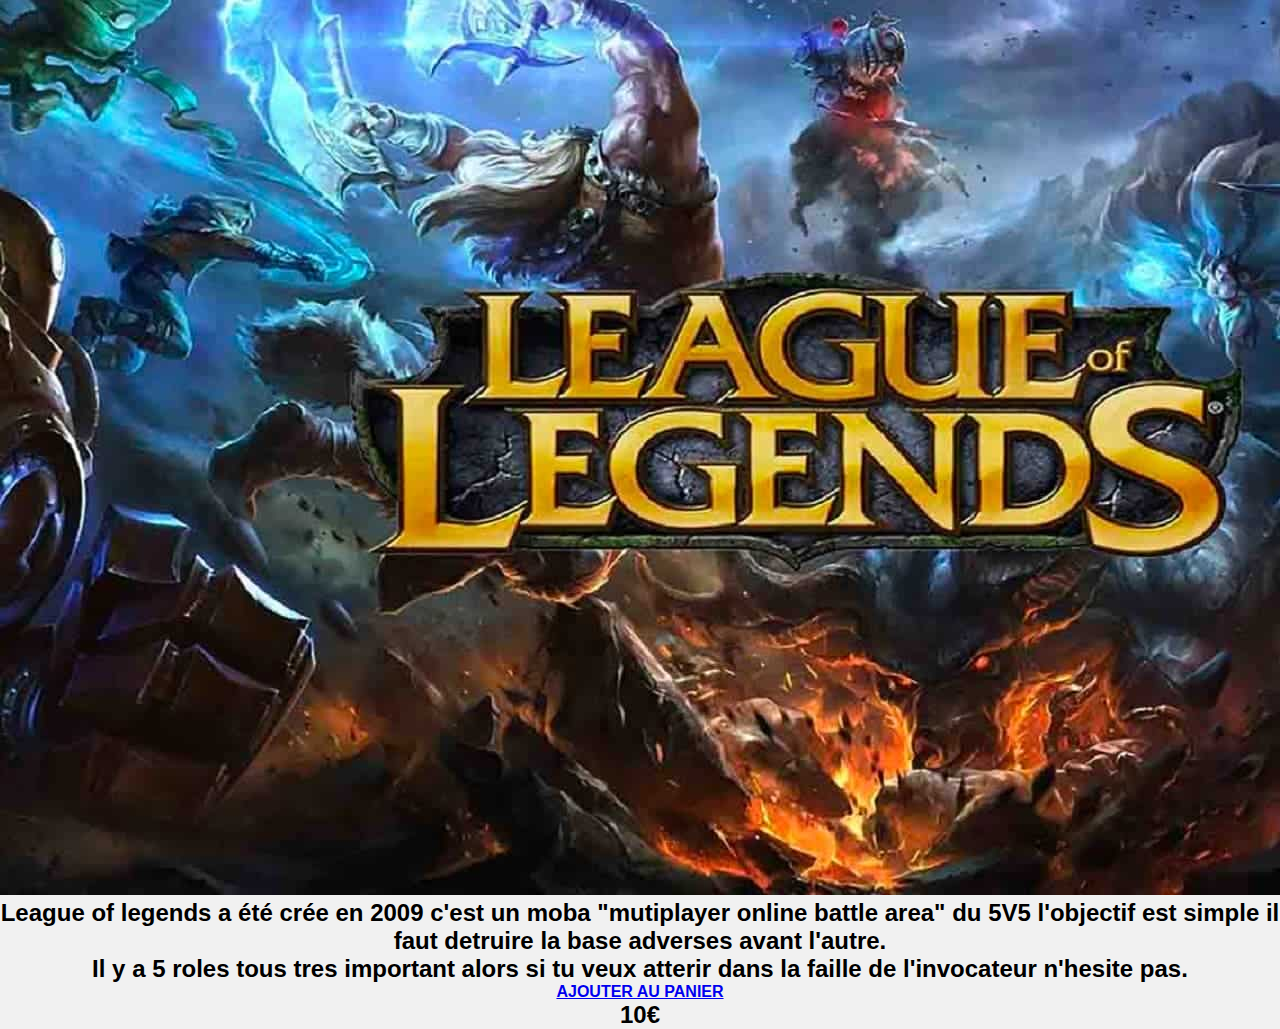
<file: index.html>
<!DOCTYPE html>
<html lang="en">
    <link rel="stylesheet" media="screen" type="text/css" href="concevoir2.css">
 <div><center>
<img src="league-of-legends.jpg" alt="">
<h2><p>League of legends a été crée en 2009 c'est un moba "mutiplayer online battle area" du 5V5 l'objectif est simple il faut detruire la base adverses avant l'autre.<br> Il y a 5 roles tous tres important alors si tu veux atterir dans la faille de l'invocateur n'hesite pas. </p></h2>
             <a class="button" href="index.html"><strong>AJOUTER  AU PANIER</strong></a>                        <h2><p>10€</p></h2>
</center>
</div>






</body>

</html>
</file>
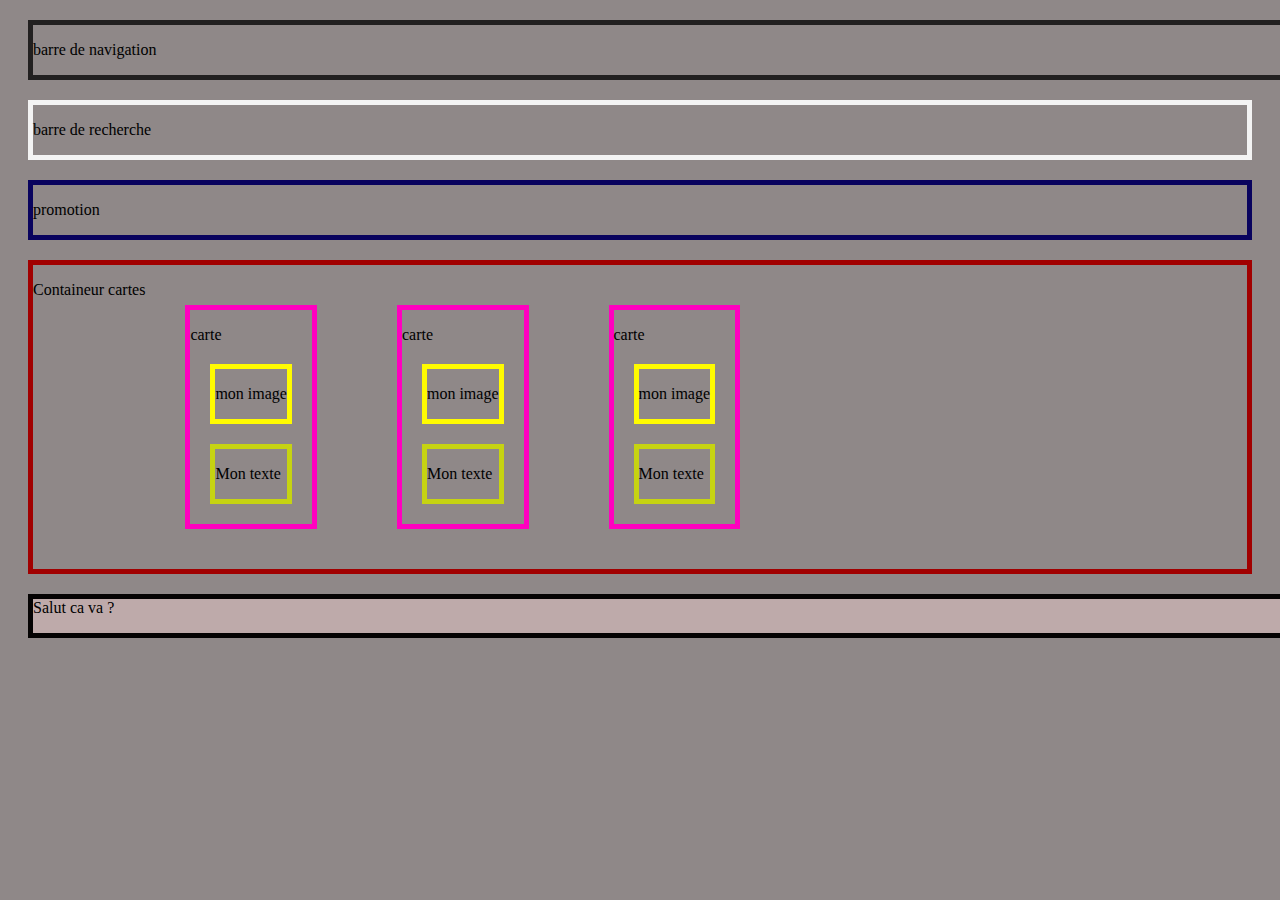
<file: concevoir1.html>
<!DOCTYPE html>
<html>

<head>
    <!--réglons le problème des accents-->
    <meta charset="utf-8">
    <!--titre du site-->
    <title>site de enzo</title>
    <!--inclure la feuille de style-->
    <link rel="stylesheet" media="screen" type="text/css" href="concevoir1.css">
    <!--viewport-->
    <meta bame="viewport" content="width=device-width, initial-scale=1.0"
</head>

<body>
    <div id="nav"><p>barre de navigation</p></div>
    <div id="search"><p>barre de recherche</p></div>
    <div id="promodujour"><p>promotion </p></div>
    <div id="containercartes">
        <p>Containeur cartes</p>
         <!--une carte-->
    <div class="carte">
        <p>carte</p>
        <div class="carteimage">
            <p>mon image</p>
        </div>
        <div class="cartetexte">
            <p>Mon texte</p>

        </div>
    </div><!--une carte-->
    <div class="carte">
        <p>carte</p>
        <div class="carteimage">
            <p>mon image</p>
        </div>
        <div class="cartetexte">
            <p>Mon texte</p>

        </div>
    </div><!--une carte-->
    <div class="carte">
        <p>carte</p>
        <div class="carteimage">
            <p>mon image</p>
        </div>
        <div class="cartetexte">
            <p>Mon texte</p>

        </div>
    </div>
</div>
<div id="pieddepage">Salut ca va ? </p></div>
    </body>

</html>





























</html>
</file>
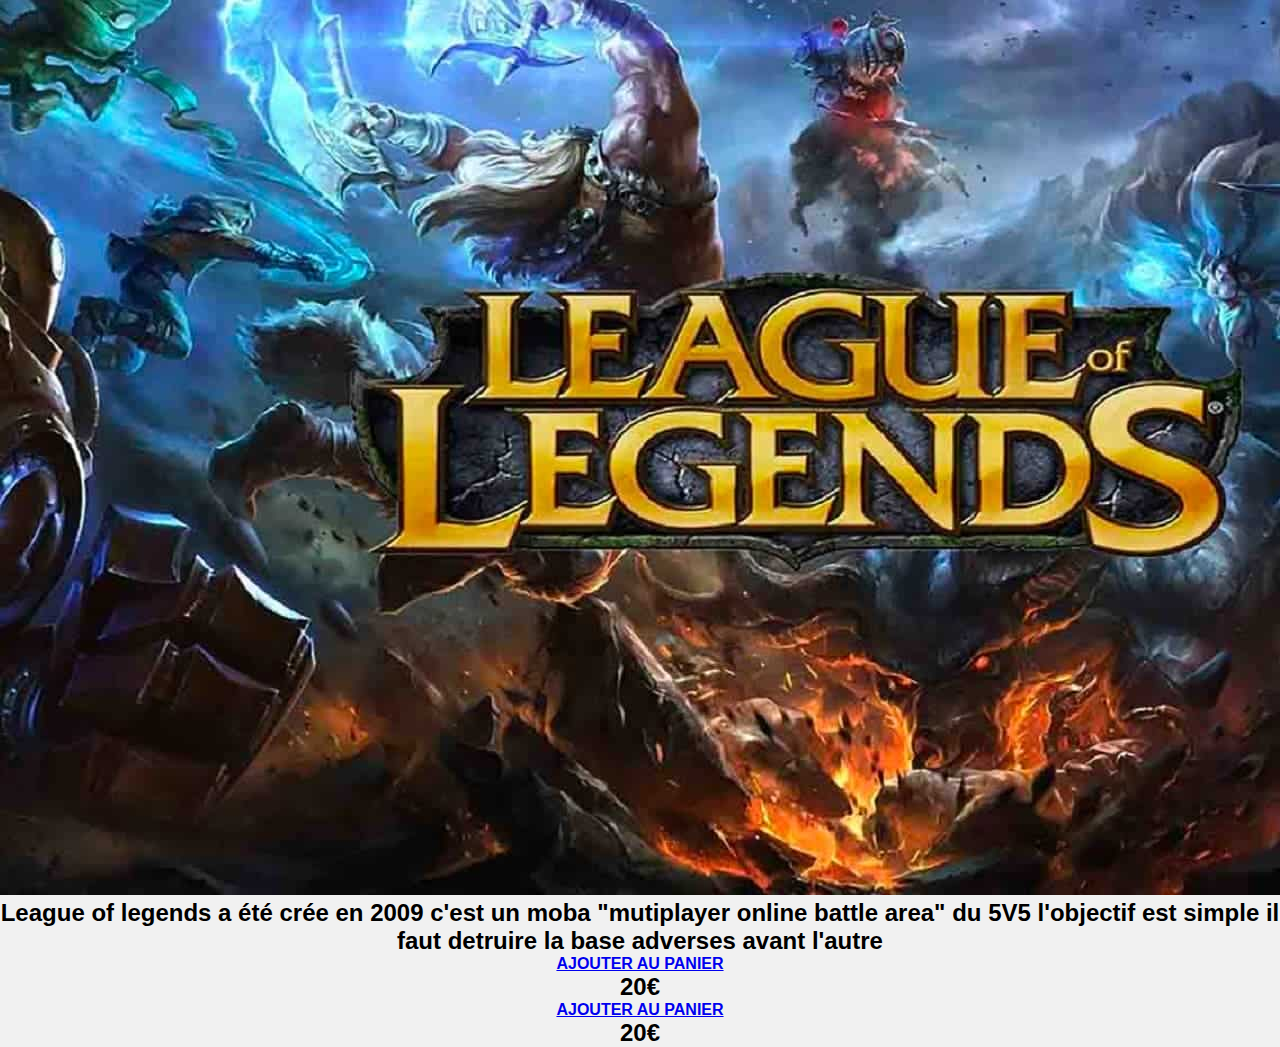
<file: leagueof1.html>
<!DOCTYPE html>
<html lang="en">
    <link rel="stylesheet" media="screen" type="text/css" href="concevoir2.css">
 <div><center>
<img src="league-of-legends.jpg" alt="">
<h2><p>League of legends a été crée en 2009 c'est un moba "mutiplayer online battle area" du 5V5 l'objectif est simple il faut detruire la base adverses avant l'autre</p></h2>
             <a class="button" href="index.html"><strong>AJOUTER  AU PANIER</strong></a>                        <h2><p>20€</p></h2>
             <a class="bbutton" href="leagueof1.html"><strong>AJOUTER  AU PANIER</strong></a>                        <h2><p>20€</p></h2>
</center>
</div>






</body>

</html>
</file>
<file: concevoir2.css>
body {
    background: rgb(255, 255, 255);
    font-family: Arial, Helvetica, sans-serif;
    height: 100vh;
    display: flex;
    flex-direction: column;
}

header {
    width: 100%;
    height: 15vh;
    background-image: url(https://www.menagerie-de-verre.org/wp-content/uploads/2016/11/Fond-noir.jpg);
    background-size: cover;


}

nav{
   
    position: fixed;
    width: 100%;
    background: black(34, 34, 34, 34);
    font-family: monospace;
    
}

nav ul{
    padding: 0;
    text-align: center;
    margin: 0;
    
}

nav ul li{
    display: inline-block;
    padding: 20px;

}

nav ul li a{
     color: white;
     font-size: 20px;

}

nav ul li a:hover{
    color: blue ;
    font-size: 20px;


}

nav img{
    width: 30px;
    height: 30px;
    object-fit: cover;


}


.textegras{
    font-weight: bold;
}

#promodujour{
    border : 5px solid rgb(239, 248, 240);
    margin: 20px;
    
}


}

.carte{
    
}


.carteimage{
    
    margin: 0px;
    background-repeat: no-repeat;

    
}

      }
      img{
        width: 100px;
        height: 200px;
        object-fit: cover;

    }
    
}

}
/*HEADER*/
.bordureSearch {
    width: 400px;
    border-radius: 10px;
}
.recherche{
    height: 50px;
    width: 230px;
    font-size: 18px;
    color: black;x
    font-weight: bold;
}
.iconSize {
    height: 50px;
    width: 50px;
}
.flexcentre
{
    display: flex;
}
 /* Navbar links */



  *, ::before, ::after {
    box-sizing: border-box;
    margin: 0;
    padding: 0;
}


}

h1 {
    font-size: 10vmin;
    text-align: center;
    margin-top: 20px;
    color: #333;
}

.content {
    /* grow shrink basis */
    flex: 1 0 auto;
}
.content p {
    padding: 2vw 10vw 5vw;
    text-align: justify;
}

footer {
    flex-shrink: 0;
    border-top: 1px dashed rgb(102, 100, 100);
    width: 100%;
    background: rgb(248, 248, 248);
    color: rgb(8, 8, 8);
}
.content-footer {
    max-width: 1000px;
    margin: 0 auto;
    display: flex;
    justify-content: center;
    align-items: flex-start;
    font-size: 16px;
    padding: 50px 0 100px;
}

.bloc {
    flex-basis: 20%;
    margin: 0 30px;
}

/* contact */
.footer-contact h3,
.footer-services h3,
.footer-schedule h3,
.footer-medias h3 {
    font-size: 22px;
    padding-bottom: 20px;
}

.footer-contact p {
    padding: 5px 0;
}

/* Services */


.services-list,
.schedule-list,
.media-list {
    list-style-type: none;
}
.services-list li {
    padding: 2px 0;
}
.services-list a {
    text-decoration: none;
    color: #333;
}
.services-list a:hover {
    color: rgb(3,3,3);
}


/* Medias */

.media-list {
    position: relative;
    right: 10px;
}
.media-list svg {
    width: 30px;
    margin: 10px 10px;
}
.media-list a {
    text-decoration: none;
    color: #333;
    display: flex;
    align-items: center;
    font-size: 20px;
}


   
*, ::before, ::after {
  margin: 0;s
  padding: 0;
  box-sizing: border-box;
}

body {
  background: #f1f1f1;
}
.container {
  max-width: 800px;
  margin: 0 auto;
  padding: 50px;
}

.slider img {
  max-width: 150%;
  display: none;
}
img.active {
  display: block;
  animation: fade 0.8s;
}
@keyframes fade {
  from {
    opacity: 0;
  }
  to {
    opacity: 1;
  }
}

.cont-btn {
  width: 150%;
  height: auto;
  border: 1px solid #000;
  box-shadow: 0 10px 10px rgba(0,0,0,0.3);
  display: flex;
  justify-content: center;
}
.btn-nav {
  font-size: 50px;
  margin: 0 15px;
  cursor: pointer;
}
</file>
<file: concevoir1.css>
body{
    background-color: rgb(143, 136, 136);
}
#nav{
    border : 5px solid rgb(34, 32, 32);
    margin : 20px;
    width: 100%;
    
}

#search{
    border : 5px solid rgb(243, 243, 243);
    margin: 20px;

}

#promodujour{
    border : 5px solid rgb(9, 3, 94);
    margin: 20px;
    
}

#containercartes{
    border : 5px solid rgb(161, 0, 0);
    margin: 20px;
    display: flex;
    
}

.carte{
    border : 5px solid rgb(255, 0, 191);
    margin: 40px;
    
}

.carteimage{
    border : 5px solid rgb(255, 251, 0);
    margin: 20px;
    
}

.cartetexte{
    border : 5px solid rgb(198, 211, 18);
    margin: 20px;
    
}

#pieddepage {
    border: 5px solid rgb(5, 3, 3);
    background-color: rgb(190, 170, 170);
    color: rgb(0, 0, 0);
    margin: 20px;
    width: 100%;
}
</file>
